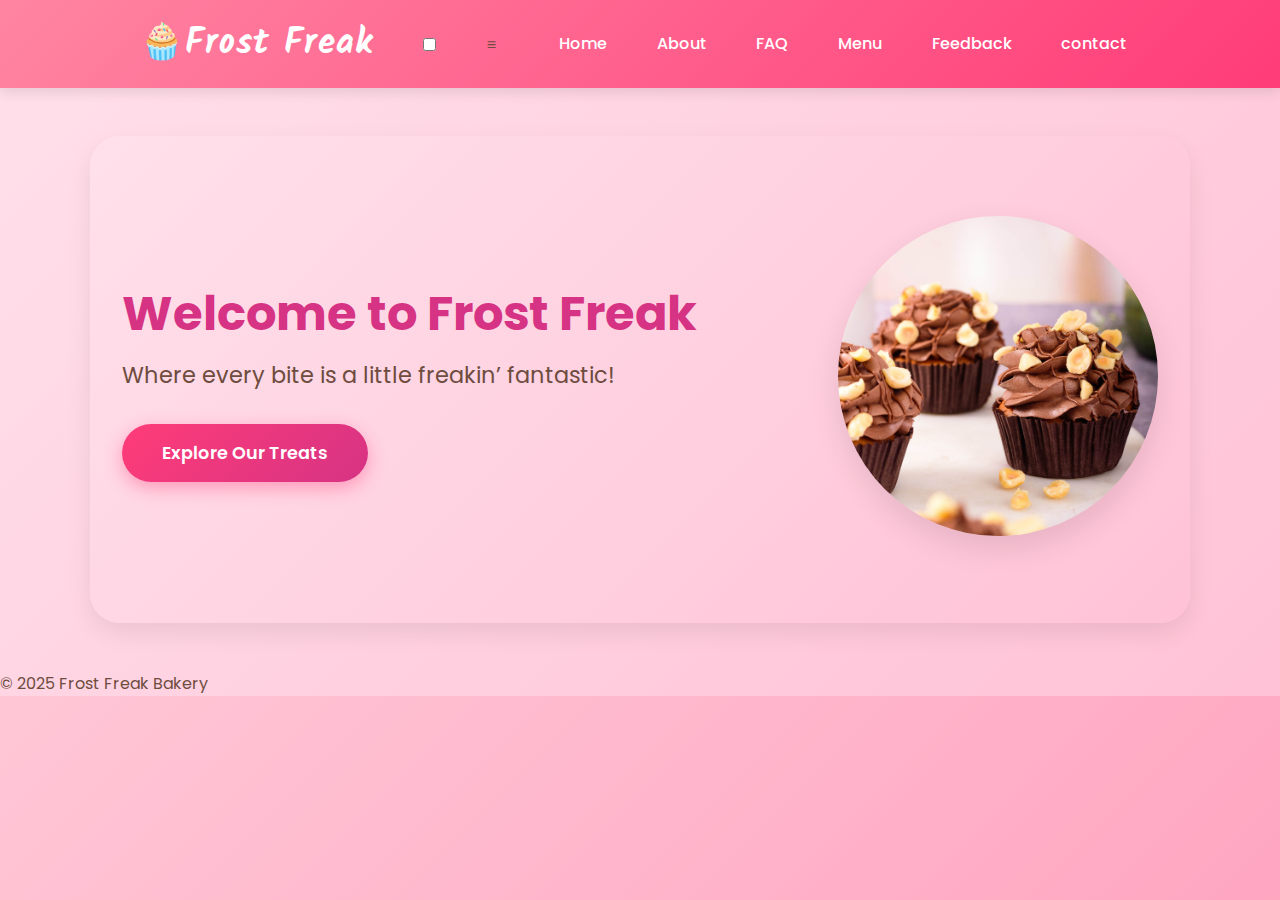
<file: index.html>
﻿<!DOCTYPE html>
<html lang="en">
<head>
  <meta charset="UTF-8" />
  <meta name="viewport" content="width=device-width, initial-scale=1.0"/>
  <title>Frost Freak - Home</title>
  <link rel="stylesheet" href="css/styles.css" />
</head>
<body>
  <header>
    <nav>
      <h1>🧁Frost Freak</h1>
      <input type="checkbox" id="nav-toggle" class="nav-toggle">
<label for="nav-toggle" class="nav-lines" aria-label="Menu">≡</label>
      <ul>
        <li><a href="index.html">Home</a></li>
        <li><a href="about.html">About</a></li>
        <li><a href="interactive.html">FAQ</a></li>
        <li><a href="menu.html">Menu</a></li>
         <li><a href="feedback.html">Feedback</a></li>
         <li><a href="contact.html">contact</a></li>
      </ul>
    </nav>
  </header>

  <main>
    <section class="hero">
  <div class="hero-text">
    <h2>Welcome to Frost Freak</h2>
    <p>Where every bite is a little <span class="freak">freakin’</span> fantastic!</p>
    <a href="menu.html" class="cta-button">Explore Our Treats</a>
  </div>
  <div class="hero-img">
    <img src="images/hero.jpg" alt="Fresh cupcakes" />
  </div>
</section>
  </main>

  <footer>
    <p>&copy; 2025 Frost Freak Bakery</p>
  </footer>
</body>
</html>
</file>
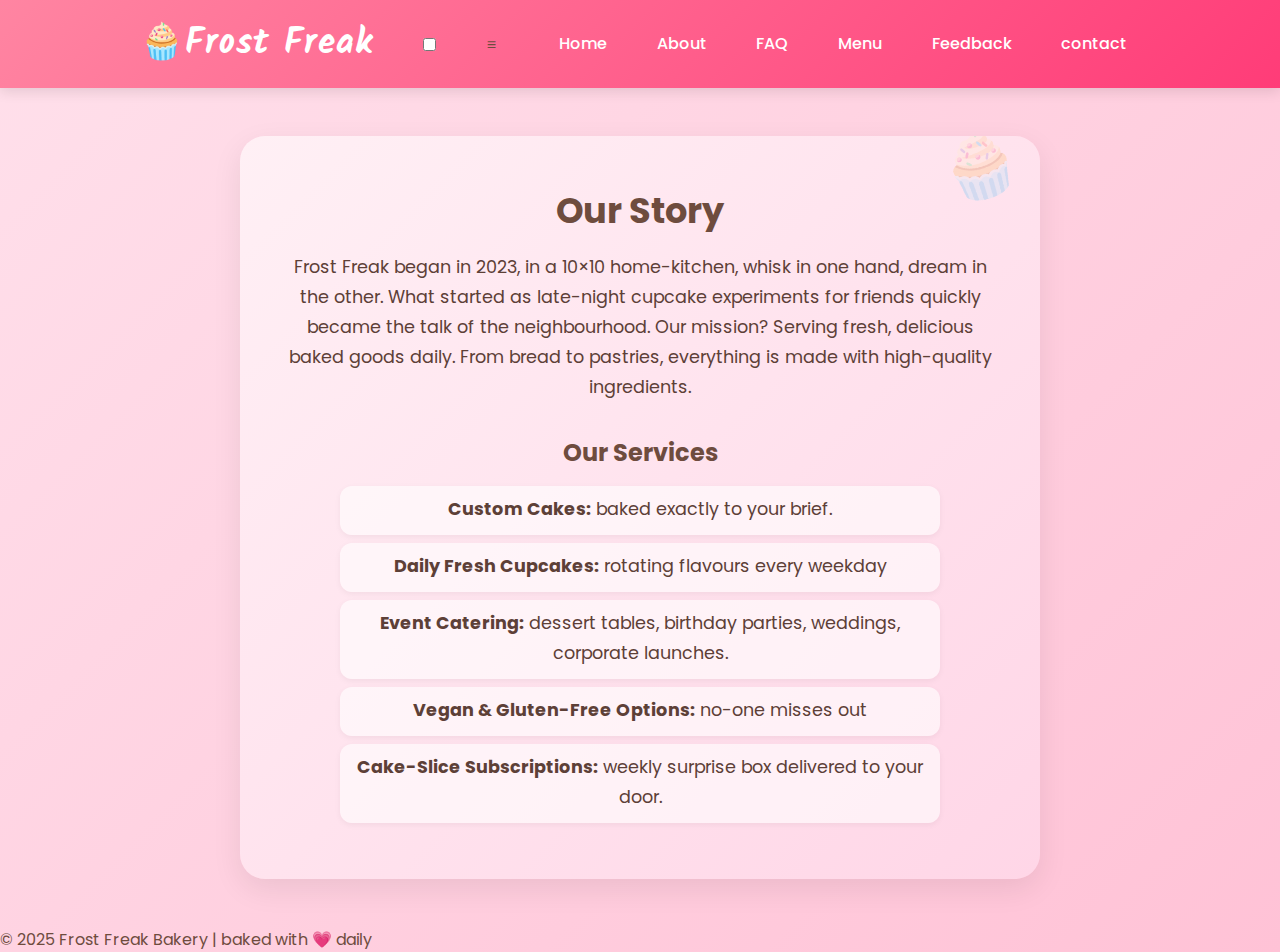
<file: about.html>
﻿<!DOCTYPE html>
<html lang="en">
<head>
  <meta charset="UTF-8" />
  <meta name="viewport" content="width=device-width, initial-scale=1.0"/>
  <title>About - Frost Freak</title>
  <link rel="stylesheet" href="css/styles.css" />
</head>
<body>
  <header>
    <nav>
      <h1>🧁Frost Freak</h1>
      <input type="checkbox" id="nav-toggle" class="nav-toggle">
<label for="nav-toggle" class="nav-lines" aria-label="Menu">≡</label>
      <ul>
        <li><a href="index.html">Home</a></li>
        <li><a href="about.html">About</a></li>
        <li><a href="interactive.html">FAQ</a></li>
        <li><a href="menu.html">Menu</a></li>
        <li><a href="feedback.html">Feedback</a></li>
        <li><a href="contact.html">contact</a></li>
      </ul>
    </nav>
  </header>

  <main>
<section class="about">
  <h2>Our Story</h2>

  <p>
    Frost Freak began in 2023, in a 10×10 home-kitchen, whisk in one hand,
    dream in the other. What started as late-night cupcake experiments for
    friends quickly became the talk of the neighbourhood. Our mission?
    Serving fresh, delicious baked goods daily. From bread to pastries, everything is made with high-quality ingredients.
  </p>

  <h3>Our Services</h3>
  <ul>
    <li><strong>Custom Cakes:</strong> baked exactly to your brief.</li>
    <li><strong>Daily Fresh Cupcakes:</strong> rotating flavours every weekday</li>
    <li><strong>Event Catering:</strong> dessert tables, birthday parties, weddings, corporate launches.</li>
    <li><strong>Vegan & Gluten-Free Options:</strong> no-one misses out</li>
    <li><strong>Cake-Slice Subscriptions:</strong> weekly surprise box delivered to your door.</li>
  </ul>

 
</section>
  </main>

  <footer>
    <p>&copy; 2025 Frost Freak Bakery | baked with 💗 daily</p>
  </footer>
</body>
</html>
</file>
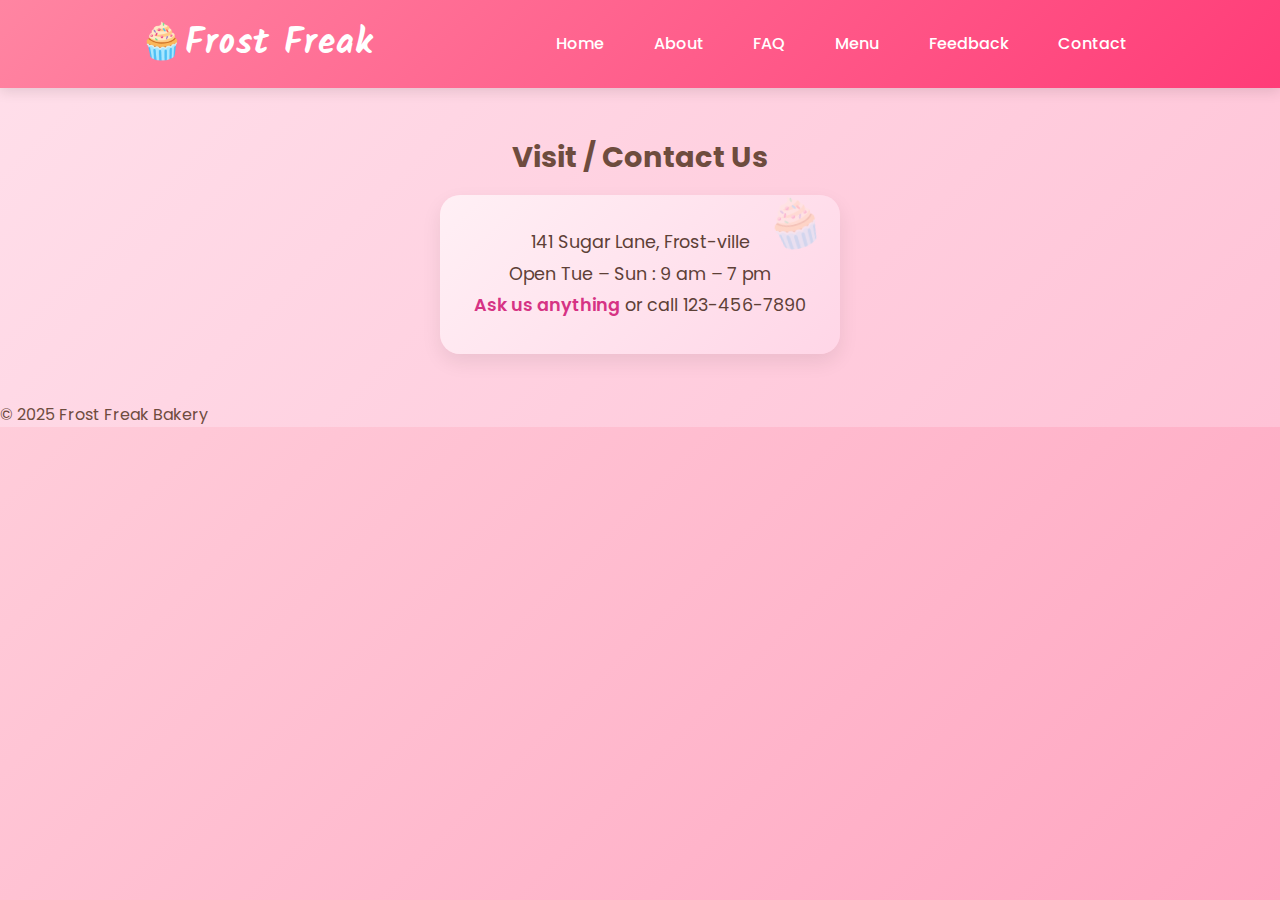
<file: contact.html>
<!DOCTYPE html>
<html lang="en">
<head>
  <meta charset="UTF-8">
  <meta name="viewport" content="width=device-width, initial-scale=1.0">
  <title>Contact</title>
  <link rel="stylesheet" href="css/styles.css">
</head>

<body>

<header>
  <nav>
    <h1>🧁Frost Freak</h1>
    <ul>
      <li><a href="index.html">Home</a></li>
      <li><a href="about.html">About</a></li>
      <li><a href="interactive.html">FAQ</a></li>
      <li><a href="menu.html">Menu</a></li>
      <li><a href="feedback.html">Feedback</a></li>
      <li><a href="contact.html">Contact</a></li>
    </ul>
  </nav>
</header>


<main>
  <h3>Visit / Contact Us</h3>
  <p>
    141 Sugar Lane, Frost-ville<br>
    Open Tue – Sun : 9 am – 7 pm<br>
    <a href="interactive.html">Ask us anything</a> or call 123-456-7890
  </p>
</main>

<footer>
  <p>&copy; 2025 Frost Freak Bakery</p>
</footer>

</body>
</html>
</file>
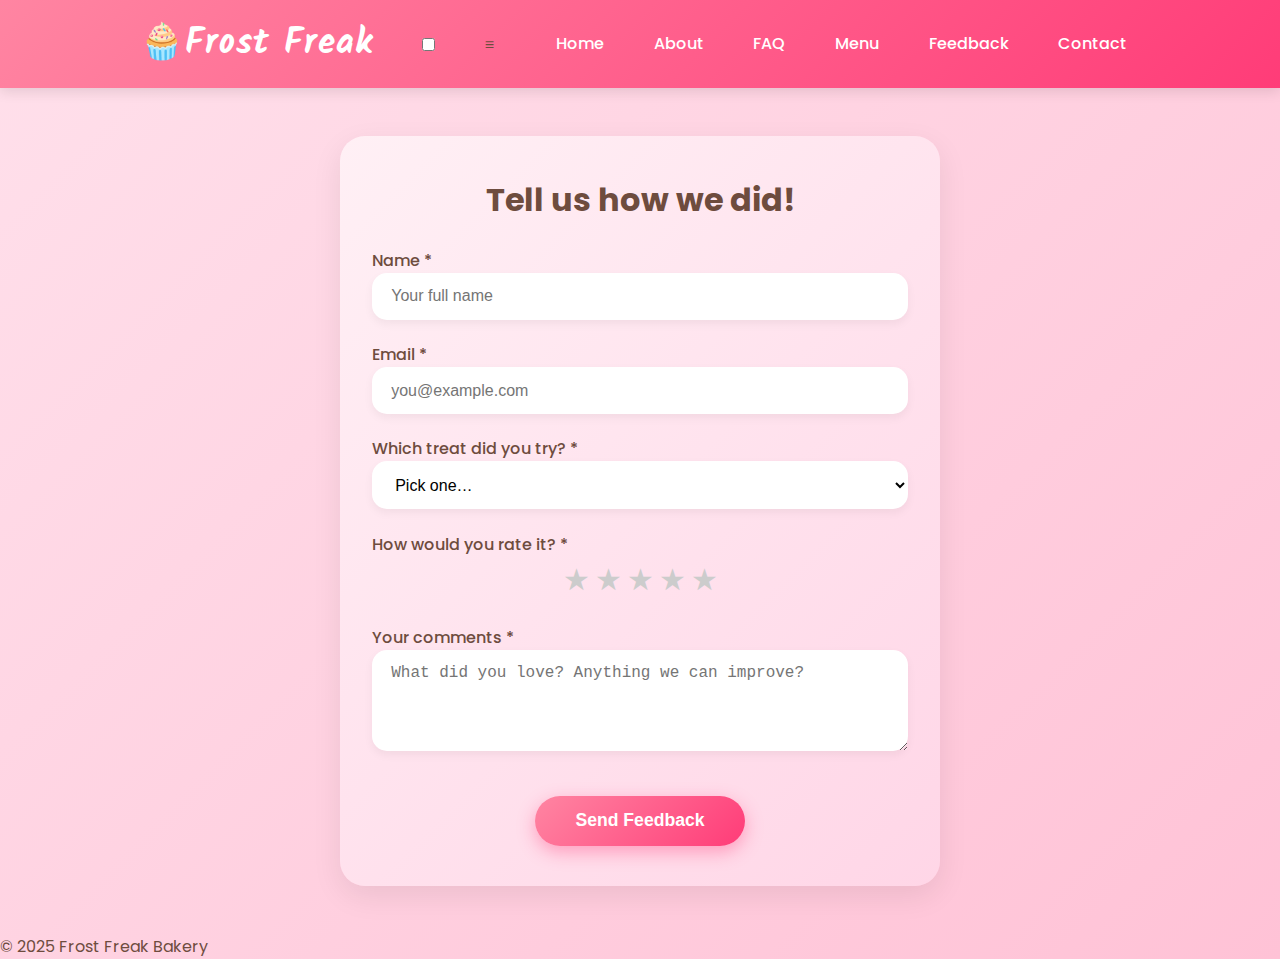
<file: feedback.html>
﻿<!DOCTYPE html>
<html lang="en">
<head>
  <meta charset="UTF-8">
  <meta name="viewport" content="width=device-width, initial-scale=1.0">
  <title>Feedback</title>
  <link rel="stylesheet" href="css/styles.css">
</head>

<body>

<header>
  <nav>
    <h1>🧁Frost Freak</h1>
    <input type="checkbox" id="nav-toggle" class="nav-toggle">
<label for="nav-toggle" class="nav-lines" aria-label="Menu">≡</label>
    <ul>
      <li><a href="index.html">Home</a></li>
      <li><a href="about.html">About</a></li>
      <li><a href="interactive.html">FAQ</a></li>
      <li><a href="menu.html">Menu</a></li>
      <li><a href="feedback.html">Feedback</a></li>
      <li><a href="contact.html">Contact</a></li>
    </ul>
  </nav>
</header>

<main>
  <section class="feedback">
    <h2>Tell us how we did!</h2>

    <form action="https://formspree.io/f/xanrbqdz" method="POST">

      <label>
        Name *
        <input type="text" name="name" required placeholder="Your full name">
      </label>

      <label>
        Email *
        <input type="email" name="email" required placeholder="you@example.com">
      </label>

      <label>
        Which treat did you try? *
        <select name="treat" required>
          <option value="" disabled selected>Pick one…</option>
          <option>Velvet Dream Cake</option>
          <option>Choco-Hazelnut Heaven</option>
          <option>Strawberry Shortcake</option>
          <option>Matcha Bliss</option>
          <option>Tiramisu Cake</option>
          <option>Funfetti Explosion</option>
          <option>Other</option>
        </select>
      </label>
<label>
  How would you rate it? *
  <div class="stars" role="radiogroup" aria-label="Rating">
    <input type="radio" name="rating" value="5" id="s5" required>
    <label for="s5" aria-label="5 stars">★</label>

    <input type="radio" name="rating" value="4" id="s4">
    <label for="s4" aria-label="4 stars">★</label>

    <input type="radio" name="rating" value="3" id="s3">
    <label for="s3" aria-label="3 stars">★</label>

    <input type="radio" name="rating" value="2" id="s2">
    <label for="s2" aria-label="2 stars">★</label>

    <input type="radio" name="rating" value="1" id="s1">
    <label for="s1" aria-label="1 star">★</label>
  </div>
</label>



      <label>
        Your comments *
        <textarea name="comments" rows="4" required placeholder="What did you love? Anything we can improve?"></textarea>
      </label>

      <button type="submit">Send Feedback</button>
    </form>
  </section>
</main>

<footer>
  <p>&copy; 2025 Frost Freak Bakery</p>
</footer>

</body>
</html>
</file>
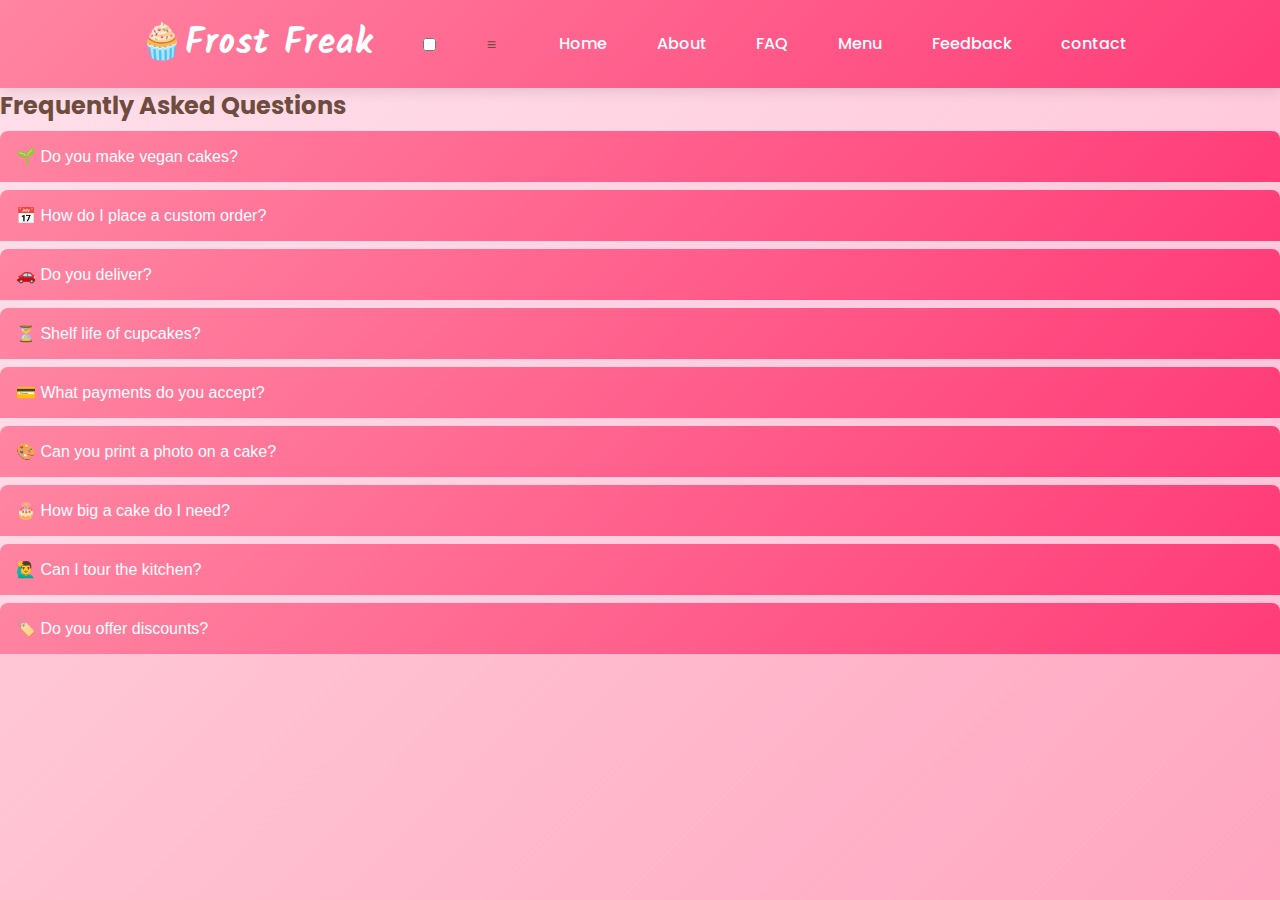
<file: interactive.html>
﻿<!DOCTYPE html>
<html lang="en">
<head>
  <meta charset="UTF-8" />
  <meta name="viewport" content="width=device-width, initial-scale=1.0"/>
  <title>FAQ - Frost Freak</title>
  <link rel="stylesheet" href="css/styles.css" />
</head>
<body>
  <header>
    <nav>
      <h1>🧁Frost Freak</h1>
      <input type="checkbox" id="nav-toggle" class="nav-toggle">
<label for="nav-toggle" class="nav-lines" aria-label="Menu">≡</label>
      <ul>
        <li><a href="index.html">Home</a></li>
        <li><a href="about.html">About</a></li>
        <li><a href="interactive.html">FAQ</a></li>
        <li><a href="menu.html">Menu</a></li>
        <li><a href="feedback.html">Feedback</a></li>
        <li><a href="contact.html">contact</a></li>
      </ul>
    </nav>
  </header>

  <main>
  <h2>Frequently Asked Questions</h2>
  <div class="faq">

    <div class="faq-item">
      <button class="faq-question">🌱 Do you make vegan cakes?</button>
      <div class="faq-answer"><p>Yes! We offer vegan & gluten-free options for most treats—same fluff, same flavour.</p></div>
    </div>

    <div class="faq-item">
      <button class="faq-question">📅 How do I place a custom order?</button>
      <div class="faq-answer"><p>Visit this page or call 123-456-7890 at least 48 h ahead; we’ll chat flavours, size, design & quote.</p></div>
    </div>

    <div class="faq-item">
      <button class="faq-question">🚗 Do you deliver?</button>
      <div class="faq-answer"><p>Same-day delivery within 10 km for ₨ 200; outside radius calculated at checkout.</p></div>
    </div>

    

    <div class="faq-item">
      <button class="faq-question">⏳ Shelf life of cupcakes?</button>
      <div class="faq-answer"><p>2 days room temp, 5 days chilled, 2 months frozen—always airtight.</p></div>
    </div>

    <div class="faq-item">
      <button class="faq-question">💳 What payments do you accept?</button>
      <div class="faq-answer"><p>Cash, JazzCash, Easypaisa, credit/debit cards & bank transfer.</p></div>
    </div>

    <div class="faq-item">
      <button class="faq-question">🎨 Can you print a photo on a cake?</button>
      <div class="faq-answer"><p>Yes—send high-res image 24 h ahead; we use food-safe edible ink.</p></div>
    </div>

    <div class="faq-item">
      <button class="faq-question">🎂 How big a cake do I need?</button>
      <div class="faq-answer"><p>6″ (10-12 slices), 8″ (20-24), 10″ (30-35). Unsure? Tell us guest count & we’ll advise.</p></div>
    </div>

    <div class="faq-item">
      <button class="faq-question">🙋‍♂️ Can I tour the kitchen?</button>
      <div class="faq-answer"><p>Open-house Fridays 4-6 pm; book a free slot via the Contact page.</p></div>
    </div>

    <div class="faq-item">
      <button class="faq-question">🏷️ Do you offer discounts?</button>
      <div class="faq-answer"><p>10 % off for students, seniors & front-line heroes (ID required). Subscribers get monthly deals!</p></div>
    </div>

  </div>
</main>

  <script src="js/script.js"></script>
</body>
</html>
</file>
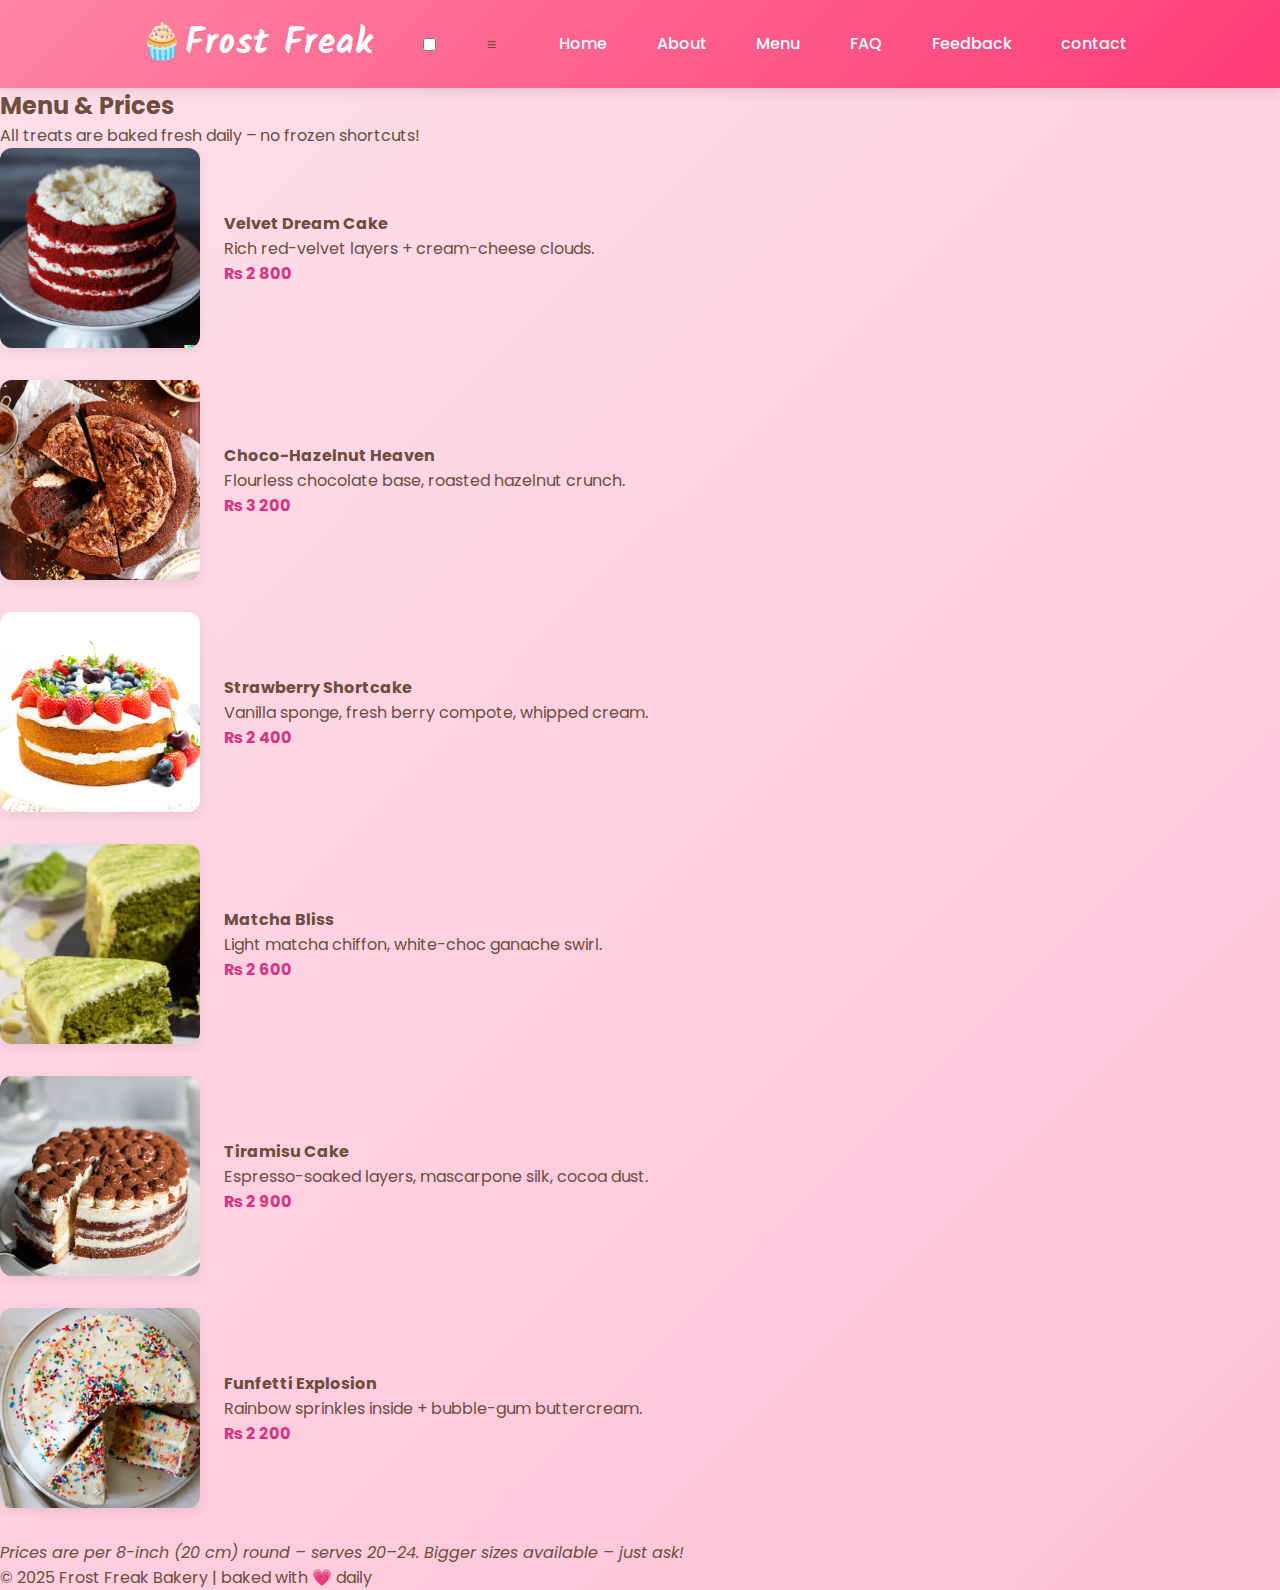
<file: menu.html>
﻿<!DOCTYPE html>
<html lang="en">
<head>
  <meta charset="UTF-8" />
  <meta name="viewport" content="width=device-width, initial-scale=1.0"/>
  <title>Menu & Prices - Frost Freak</title>
  <link rel="stylesheet" href="css/styles.css" />
</head>
<body>
  <header>
    <nav>
      <h1>🧁Frost Freak</h1>
      <input type="checkbox" id="nav-toggle" class="nav-toggle">
<label for="nav-toggle" class="nav-lines" aria-label="Menu">≡</label>
      <ul>
        <li><a href="index.html">Home</a></li>
        <li><a href="about.html">About</a></li>
        <li><a href="menu.html">Menu</a></li>
        <li><a href="interactive.html">FAQ</a></li>
        <li><a href="feedback.html">Feedback</a></li>
        <li><a href="contact.html">contact</a></li>
      </ul>
    </nav>
  </header>

  <main>
   <section class="menu">
  <h2>Menu & Prices</h2>
  <p>All treats are baked fresh daily – no frozen shortcuts!</p>

  <!-- 1  Velvet Dream -->
  <div class="menu-row">
    <img src="images/cake1.jpg" alt="Velvet Dream Cake" width="200" height="200" loading="lazy">
    <div class="menu-text">
      <strong>Velvet Dream Cake</strong><br>
      Rich red-velvet layers + cream-cheese clouds.<br>
      <span class="price">₨ 2 800</span>
    </div>
  </div>

  <!-- 2  Choco-Hazelnut -->
  <div class="menu-row">
    <img src="images/cake2.jpg" alt="Choco-Hazelnut Heaven" width="200" height="200" loading="lazy">
    <div class="menu-text">
      <strong>Choco-Hazelnut Heaven</strong><br>
      Flourless chocolate base, roasted hazelnut crunch.<br>
      <span class="price">₨ 3 200</span>
    </div>
  </div>

  <!-- 3  Strawberry Shortcake -->
  <div class="menu-row">
    <img src="images/cake3.jpg" alt="Strawberry Shortcake" width="200" height="200" loading="lazy">
    <div class="menu-text">
      <strong>Strawberry Shortcake</strong><br>
      Vanilla sponge, fresh berry compote, whipped cream.<br>
      <span class="price">₨ 2 400</span>
    </div>
  </div>

  <!-- 4  Matcha Bliss -->
  <div class="menu-row">
    <img src="images/cake4.jpg" alt="Matcha Bliss" width="200" height="200" loading="lazy">
    <div class="menu-text">
      <strong>Matcha Bliss</strong><br>
      Light matcha chiffon, white-choc ganache swirl.<br>
      <span class="price">₨ 2 600</span>
    </div>
  </div>

  <!-- 5  Tiramisu Cake -->
  <div class="menu-row">
    <img src="images/cake5.jpg" alt="Tiramisu Cake" width="200" height="200" loading="lazy">
    <div class="menu-text">
      <strong>Tiramisu Cake</strong><br>
      Espresso-soaked layers, mascarpone silk, cocoa dust.<br>
      <span class="price">₨ 2 900</span>
    </div>
  </div>

  <!-- 6  Funfetti Explosion -->
  <div class="menu-row">
    <img src="images/cake6.jpg" alt="Funfetti Explosion" width="200" height="200" loading="lazy">
    <div class="menu-text">
      <strong>Funfetti Explosion</strong><br>
      Rainbow sprinkles inside + bubble-gum buttercream.<br>
      <span class="price">₨ 2 200</span>
    </div>
  </div>

  <p><em>Prices are per 8-inch (20 cm) round – serves 20–24. Bigger sizes available – just ask!</em></p>
</section>
  </main>

  <footer>
    <p>&copy; 2025 Frost Freak Bakery | baked with 💗 daily</p>
  </footer>
</body>
</html>
</file>
<file: css/styles.css>
﻿/* ===== GLOBAL RESET ===== */
@import url('https://fonts.googleapis.com/css2?family=Poppins:wght@300;500;700&family=Kalam:wght@400&display=swap');

* {
  margin: 0;
  padding: 0;
  box-sizing: border-box;
}

html {
  min-height: 100vh;
  background: linear-gradient(135deg, #ffd6e0 0%, #ffa6c1 100%);
}

body {
  font-family: 'Poppins', sans-serif;
  background: linear-gradient(135deg, #ffe0eb 0%, #ffc2d6 100%);
  color: #6e4c3e;
}

/* ===== HEADER ===== */
header {
  background: linear-gradient(135deg, #ff85a2 0%, #ff3c78 100%);
  padding: 1rem 2rem;
  box-shadow: 0 4px 12px rgba(0, 0, 0, .1);
}

nav {
  display: flex;
  justify-content: space-between;
  align-items: center;
  max-width: 1000px;
  margin: auto;
}

nav h1 {
  font-family: 'Kalam', cursive;
  font-size: 2.2rem;
  color: #fff;
  letter-spacing: 1px;
}

nav ul {
  list-style: none;
  display: flex;
  gap: 1.5rem;
}

nav a {
  color: #fff;
  text-decoration: none;
  font-weight: 500;
  padding: .4rem .8rem;
  border-radius: 20px;
  transition: background .3s;
}

nav a:hover {
  background: rgba(255, 255, 255, .25);
}

/* ===== HERO ===== */
.hero {
  display: flex;
  align-items: center;
  justify-content: center;
  gap: 3rem;
  padding: 5rem 2rem;
  background: linear-gradient(135deg, #ffe0eb 0%, #ffc2d6 100%);
  border-radius: 30px;
  margin: 3rem auto;
  max-width: 1100px;
  box-shadow: 0 10px 25px rgba(0, 0, 0, .08);
}

.hero-text {
  flex: 1 1 450px;
  text-align: left;
}

.hero-text h2 {
  font-size: 3rem;
  color: #d63384;
  font-weight: 700;
  margin-bottom: .5rem;
}

.hero-text p {
  font-size: 1.4rem;
  margin-bottom: 2rem;
}

.hero-img {
  flex: 0 0 320px;
  text-align: center;
}

.hero-img img {
  width: 100%;
  border-radius: 50%;
  box-shadow: 0 12px 30px rgba(0, 0, 0, .1);
  transition: transform .4s;
}

.hero-img img:hover {
  transform: scale(1.06) rotate(-2deg);
}

/* ===== CTA BUTTON ===== */
.cta-button {
  display: inline-block;
  background: linear-gradient(135deg, #ff3c78 0%, #d63384 100%);
  color: #fff;
  padding: 1rem 2.5rem;
  border-radius: 30px;
  font-weight: 600;
  font-size: 1.1rem;
  box-shadow: 0 6px 18px rgba(255, 60, 120, .4);
  transition: all .3s;
  text-decoration: none;
}

.cta-button:hover {
  transform: translateY(-3px);
  box-shadow: 0 10px 25px rgba(255, 60, 120, .55);
}

/* ===== FAQ ===== */
.faq-question {
  background: linear-gradient(135deg, #ff85a2 0%, #ff3c78 100%);
  color: #fff;
  border: none;
  padding: 1rem;
  width: 100%;
  text-align: left;
  font-size: 1rem;
  cursor: pointer;
  border-radius: 8px 8px 0 0;
  margin-top: .5rem;
}

.faq-answer {
  display: none;
  padding: 1rem;
  background: linear-gradient(135deg, #ffe0eb 0%, #ffc2d6 100%);
  border-radius: 0 0 8px 8px;
  box-shadow: 0 4px 12px rgba(0, 0, 0, .05);
}

/* ===== MENU ITEMS ===== */
.menu-row {
  display: flex;
  align-items: center;
  gap: 1.5rem;
  margin-bottom: 2rem;
}

.menu-row img {
  width: 200px;
  height: 200px;
  object-fit: cover;
  border-radius: 12px;
  box-shadow: 0 4px 12px rgba(0,0,0,.08);
}

.menu-text {
  flex: 1;
}

.price {
  font-weight: bold;
  color: #d63384;
}

/* ===== FEEDBACK FORM ===== */
.feedback {
  max-width: 600px;
  margin: 3rem auto;
  padding: 2.5rem 2rem;
  background: linear-gradient(135deg, #fff0f5 0%, #ffd6e7 100%);
  border-radius: 25px;
  box-shadow: 0 10px 30px rgba(0, 0, 0, .08);
  text-align: center;
}

.feedback h2 {
  font-size: 2rem;
  color: #6e4c3e;
  margin-bottom: 1.5rem;
}

.feedback form {
  display: flex;
  flex-direction: column;
  gap: 1.4rem;
}

.feedback label {
  text-align: left;
  font-weight: 500;
  color: #6e4c3e;
  font-size: 1rem;
}

.feedback input,
.feedback select,
.feedback textarea {
  width: 100%;
  padding: .9rem 1.2rem;
  border: none;
  border-radius: 15px;
  font-size: 1rem;
  background: #fff;
  box-shadow: 0 4px 10px rgba(0, 0, 0, .05);
  resize: vertical;
  transition: box-shadow .3s;
}

.feedback input:focus,
.feedback select:focus,
.feedback textarea:focus {
  outline: none;
  box-shadow: 0 0 0 3px rgba(255, 105, 180, .35);
}



.feedback button {
  align-self: center;
  margin-top: 1rem;
  background: linear-gradient(135deg, #ff85a2 0%, #ff3c78 100%);
  color: #fff;
  font-weight: 600;
  font-size: 1.1rem;
  padding: .9rem 2.5rem;
  border: none;
  border-radius: 30px;
  cursor: pointer;
  box-shadow: 0 6px 18px rgba(255, 60, 120, .4);
  transition: all .3s;
}

.feedback button:hover {
  transform: translateY(-3px);
  box-shadow: 0 10px 25px rgba(255, 60, 120, .55);
}
/* STAR RATING */
.stars {
  display: flex;
  flex-direction: row-reverse; 
  gap: 5px;
  align-items: center;
  justify-content: center; 
}

.stars input[type="radio"] {
  position: absolute;
  opacity: 0;
  width: 0;
  height: 0;
  pointer-events: none;
}

.stars label {
  font-size: 30px;
  cursor: pointer;
  color: #ccc;
  user-select: none;
  transition: color .12s ease-in-out, transform .08s;
}

.stars label:hover,
.stars label:hover ~ label {
  color: gold;
  transform: translateY(-2px);
}

.stars input:checked ~ label {
  color: gold;
}

.stars input:focus + label {
  outline: 2px solid rgba(214,51,132,.18);
  outline-offset: 6px;
  border-radius: 4px;
}

/* ===== ABOUT PAGE  ===== */
.about {
  max-width: 800px;
  margin: 3rem auto;
  padding: 3rem 2.5rem;
  background: linear-gradient(135deg, #fff0f5 0%, #ffd6e7 100%);
  border-radius: 25px;
  box-shadow: 0 10px 30px rgba(0, 0, 0, .08);
  text-align: center;
  position: relative;
  overflow: hidden;
}

.about::before {
  content: "🧁";
  position: absolute;
  top: -20px;
  right: 20px;
  font-size: 4rem;
  opacity: .25;
  transform: rotate(-15deg);
}

.about h2,
.about h3 {
  color: #6e4c3e;
  margin-bottom: 1rem;
}

.about h2 {
  font-size: 2.2rem;
}

.about h3 {
  font-size: 1.5rem;
  margin-top: 2rem;
}

.about p,
.about li {
  font-size: 1.1rem;
  line-height: 1.7;
  color: #5d4037;
}

.about ul {
  list-style: none;
  padding: 0;
  margin: 0 auto;
  max-width: 600px;
}

.about li {
  background: rgba(255, 255, 255, .6);
  margin: .5rem 0;
  padding: .6rem 1rem;
  border-radius: 12px;
  box-shadow: 0 2px 6px rgba(0, 0, 0, .05);
}

.about a {
  color: #d63384;
  font-weight: 600;
  text-decoration: none;
}

.about a:hover {
  text-decoration: underline;
}

@media (max-width: 600px) {
  .about {
    padding: 2rem 1.5rem;
  }
}

/* ===== VISIT US CARD ===== */
h3:has(+ p) {
  text-align: center;
  margin-top: 3rem;
  font-size: 1.8rem;
  color: #6e4c3e;
}

h3 + p {
  max-width: 400px;
  margin: 1rem auto 3rem;
  padding: 2rem;
  background: linear-gradient(135deg, #fff0f5 0%, #ffd6e7 100%);
  border-radius: 20px;
  box-shadow: 0 8px 20px rgba(0,0,0,.08);
  text-align: center;
  font-size: 1.1rem;
  line-height: 1.8;
  color: #5d4037;
  position: relative;
  overflow: hidden;
}

h3 + p::before {
  content: "🧁";
  position: absolute;
  top: -15px;
  right: 15px;
  font-size: 3rem;
  opacity: .25;
  transform: rotate(-15deg);
}

h3 + p a {
  color: #d63384;
  font-weight: 600;
  text-decoration: none;
}

h3 + p a:hover {
  text-decoration: underline;
}

/* ===== MOBILE ===== */
@media (max-width: 700px) {
  .hero {
    flex-direction: column;
    text-align: center;
  }
  .hero-text h2 {
    font-size: 2.3rem;
  }
  .hero-img {
    flex: 0 0 220px;
  }
  nav ul {
    flex-direction: column;
    gap: .5rem;
  }
}
</file>
